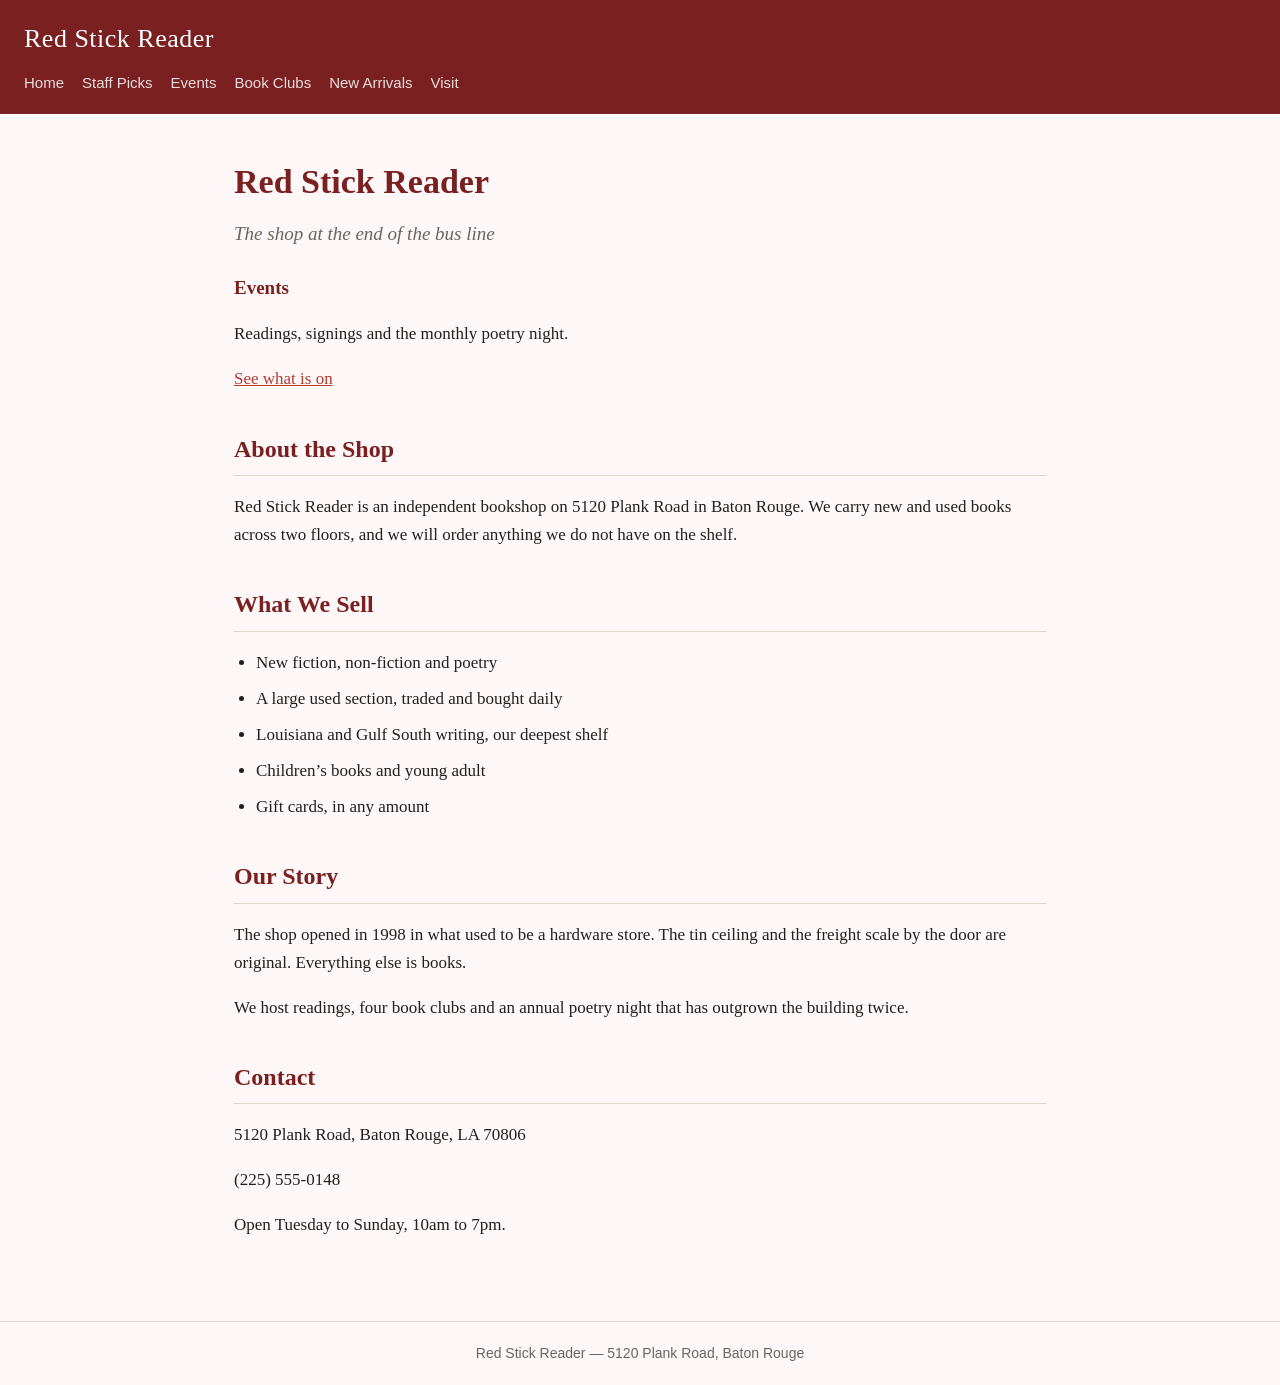
<file: index.html>
<!DOCTYPE html>
<html lang="en">

<head>
  <meta charset="utf-8">
  <meta name="viewport" content="width=device-width, initial-scale=1">
  <title>Red Stick Reader</title>
  <link rel="stylesheet" href="styles.css">
</head>

<body>

  <header class="site-header">
    <a class="wordmark" href="index.html">Red Stick Reader</a>
    <nav>
      <a href="index.html">Home</a>
      <a href="staff-picks.html">Staff Picks</a>
      <a href="events.html">Events</a>
      <a href="book-clubs.html">Book Clubs</a>
      <a href="new-arrivals.html">New Arrivals</a>
      <a href="visit.html">Visit</a>
    </nav>
  </header>

  <main>

    <section class="hero">
      <h1>Red Stick Reader</h1>
      <p>The shop at the end of the bus line</p>
    </section>

    <!-- -------------------------------------------------------------------
       STEP 4 happens here. Every member of the team pastes their card
       at the marked line below — the same line, in the same file.
       ------------------------------------------------------------------- -->
    <!-- Events card -->
    <article>
      <h3>Events</h3>
      <p>Readings, signings and the monthly poetry night.</p>
      <a href="events.html">See what is on</a>
    </article>
    <!-- end Events card -->

    <section id="about">
      <h2>About the Shop</h2>
      <p>Red Stick Reader is an independent bookshop on 5120 Plank Road in Baton Rouge.
        We carry new and used books across two floors, and we will order anything
        we do not have on the shelf.</p>
    </section>

    <section id="what-we-sell">
      <h2>What We Sell</h2>
      <ul>
        <li>New fiction, non-fiction and poetry</li>
        <li>A large used section, traded and bought daily</li>
        <li>Louisiana and Gulf South writing, our deepest shelf</li>
        <li>Children&rsquo;s books and young adult</li>
        <li>Gift cards, in any amount</li>
      </ul>
    </section>

    <section id="our-story">
      <h2>Our Story</h2>
      <p>The shop opened in 1998 in what used to be a hardware store. The tin ceiling
        and the freight scale by the door are original. Everything else is books.</p>
      <p>We host readings, four book clubs and an annual poetry night that has outgrown
        the building twice.</p>
    </section>

    <section id="contact">
      <h2>Contact</h2>
      <p>5120 Plank Road, Baton Rouge, LA 70806</p>
      <p>(225) 555-0148</p>
      <p>Open Tuesday to Sunday, 10am to 7pm.</p>
    </section>

  </main>

  <footer>Red Stick Reader &mdash; 5120 Plank Road, Baton Rouge</footer>

</body>

</html>
</file>
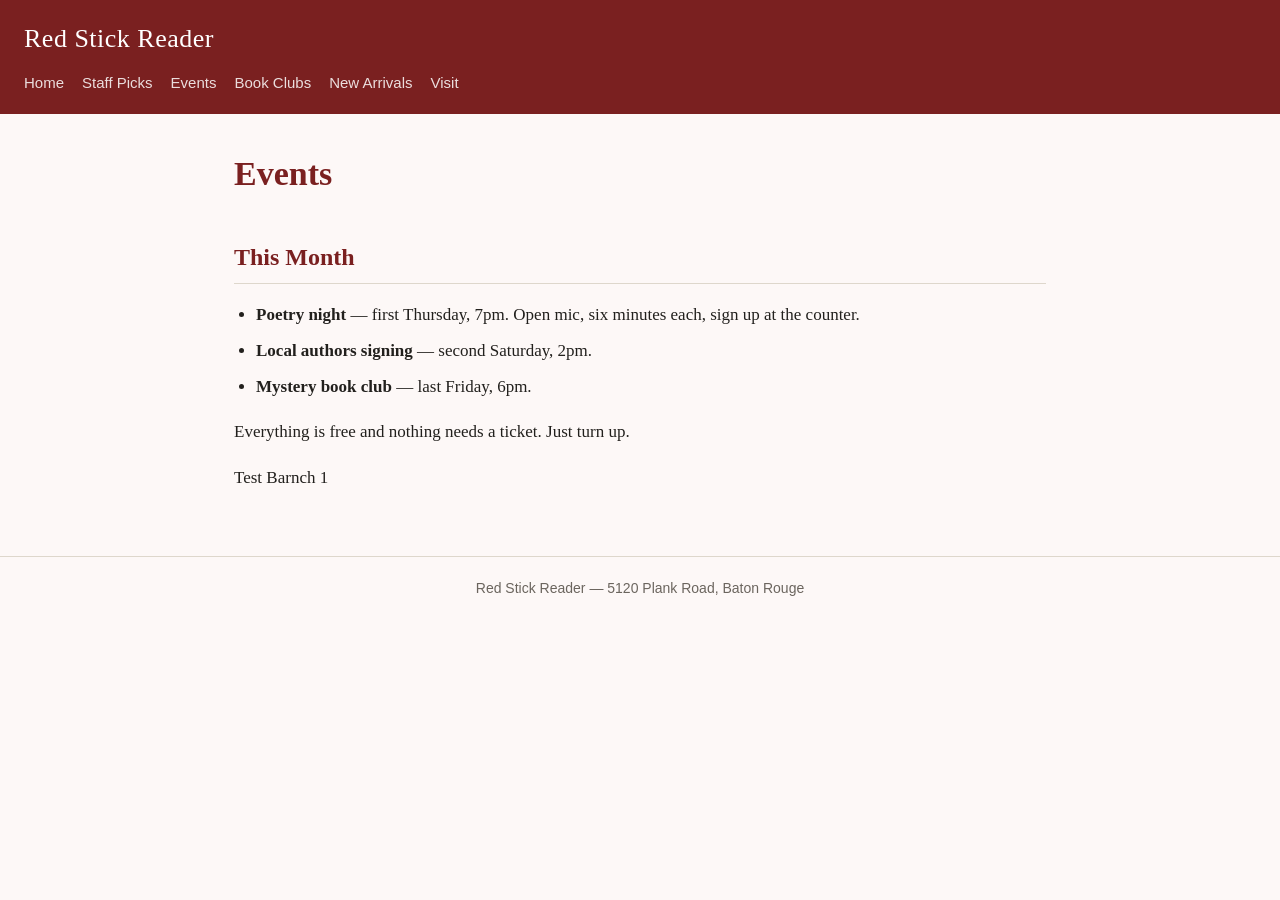
<file: events.html>
<!DOCTYPE html>
<html lang="en">

<head>
  <meta charset="utf-8">
  <meta name="viewport" content="width=device-width, initial-scale=1">
  <title>Events &middot; Red Stick Reader</title>
  <link rel="stylesheet" href="styles.css">
</head>

<body>

  <header class="site-header">
    <a class="wordmark" href="index.html">Red Stick Reader</a>
    <nav>
      <a href="index.html">Home</a>
      <a href="staff-picks.html">Staff Picks</a>
      <a href="events.html">Events</a>
      <a href="book-clubs.html">Book Clubs</a>
      <a href="new-arrivals.html">New Arrivals</a>
      <a href="visit.html">Visit</a>
    </nav>
  </header>

  <main>

    <h1>Events</h1>

    <!-- STEP 2: paste your content block from snippets.txt on the line below -->
    <h2>This Month</h2>
    <ul>
      <li><strong>Poetry night</strong> &mdash; first Thursday, 7pm. Open mic,
        six minutes each, sign up at the counter.</li>
      <li><strong>Local authors signing</strong> &mdash; second Saturday, 2pm.</li>
      <li><strong>Mystery book club</strong> &mdash; last Friday, 6pm.</li>
    </ul>
    <p>Everything is free and nothing needs a ticket. Just turn up.</p>
    Test Barnch 1
  </main>

  <!-- STEP 3: the footer line goes here, just above </body> -->
  <footer>Red Stick Reader &mdash; 5120 Plank Road, Baton Rouge</footer>
</body>

</html>
</file>
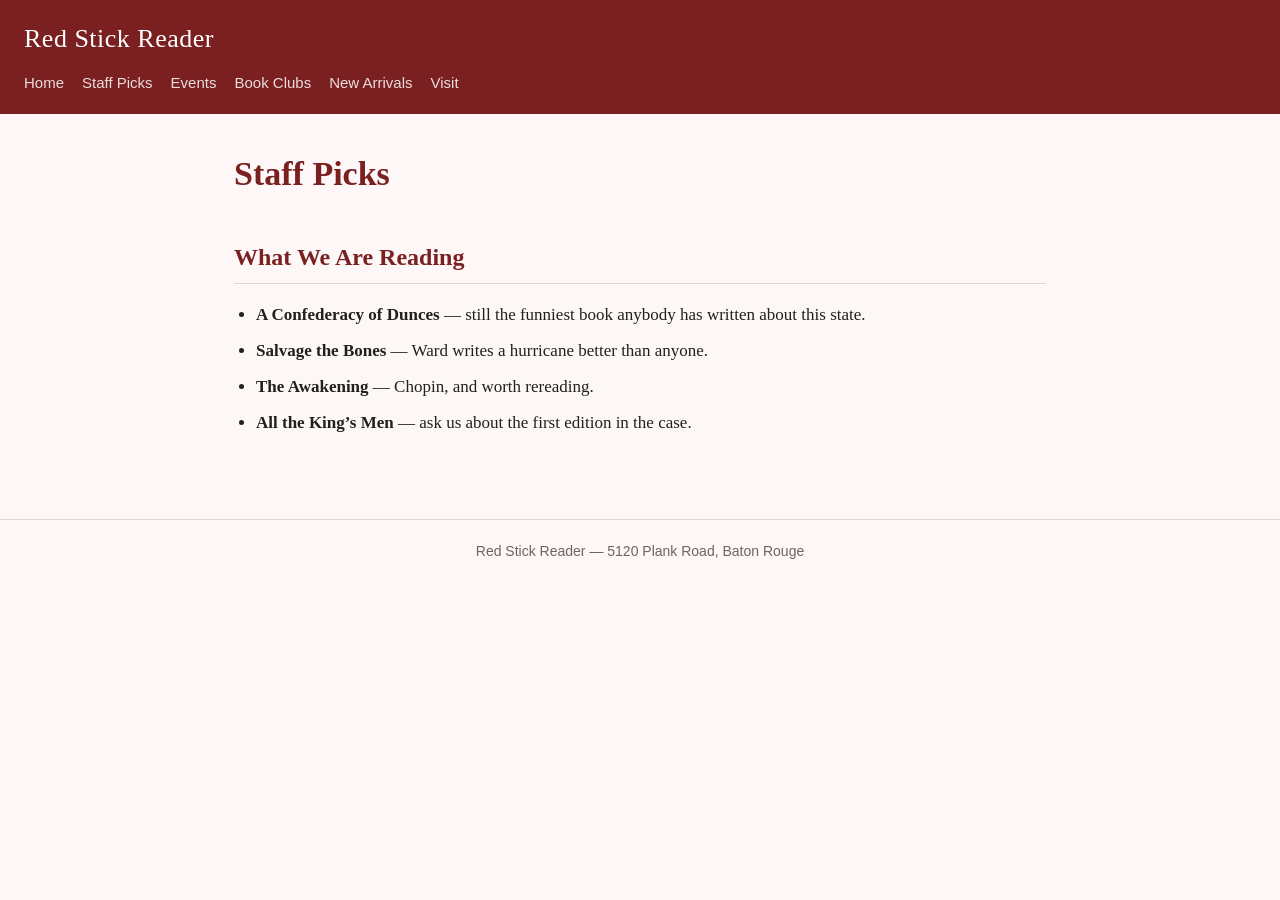
<file: staff-picks.html>
<!DOCTYPE html>
<html lang="en">
<head>
  <meta charset="utf-8">
  <meta name="viewport" content="width=device-width, initial-scale=1">
  <title>Staff Picks &middot; Red Stick Reader</title>
  <link rel="stylesheet" href="styles.css">
</head>
<body>

<header class="site-header">
  <a class="wordmark" href="index.html">Red Stick Reader</a>
  <nav>
    <a href="index.html">Home</a>
    <a href="staff-picks.html">Staff Picks</a>
    <a href="events.html">Events</a>
    <a href="book-clubs.html">Book Clubs</a>
    <a href="new-arrivals.html">New Arrivals</a>
    <a href="visit.html">Visit</a>
  </nav>
</header>

<main>

  <h1>Staff Picks</h1>

  <!-- STEP 2: paste your content block from snippets.txt on the line below -->
<h2>What We Are Reading</h2>
<ul>
  <li><strong>A Confederacy of Dunces</strong> &mdash; still the funniest book
      anybody has written about this state.</li>
  <li><strong>Salvage the Bones</strong> &mdash; Ward writes a hurricane better
      than anyone.</li>
  <li><strong>The Awakening</strong> &mdash; Chopin, and worth rereading.</li>
  <li><strong>All the King&rsquo;s Men</strong> &mdash; ask us about the first
      edition in the case.</li>
</ul>


</main>

<!-- STEP 3: the footer line goes here, just above </body> -->
<footer>Red Stick Reader &mdash; 5120 Plank Road, Baton Rouge</footer>

</body>
</html>
</file>
<file: styles.css>
/* =========================================================
   Red Stick Reader — shared stylesheet
   Every page links to this one file, which is why all the
   pages look like they belong to the same shop.

   Do not edit this file during the exercise.
   ========================================================= */

:root {
  --brand:   #7a2020;   /* headings, header bar, links */
  --accent:  #b23c34;  /* buttons and highlights       */
  --bg:      #fdf8f7;      /* page background              */
  --surface: #f8ebe9; /* cards and panels             */
  --ink:     #22201d;     /* body text                    */
  --muted:   #6b655e;     /* secondary text               */
  --line:    #ded7cc;     /* hairlines and borders        */
}

* { box-sizing: border-box; }

body {
  margin: 0;
  background: var(--bg);
  color: var(--ink);
  font-family: Georgia, "Times New Roman", serif;
  font-size: 17px;
  line-height: 1.65;
}

/* ---------- header and navigation ---------- */

.site-header {
  background: var(--brand);
  padding: 18px 24px;
}

.wordmark {
  display: block;
  color: #fff;
  font-size: 26px;
  letter-spacing: 0.5px;
  text-decoration: none;
  margin-bottom: 10px;
}

.site-header nav {
  display: flex;
  flex-wrap: wrap;
  gap: 18px;
}

.site-header nav a {
  color: #fff;
  opacity: 0.85;
  text-decoration: none;
  font-family: Helvetica, Arial, sans-serif;
  font-size: 15px;
}

.site-header nav a:hover {
  opacity: 1;
  text-decoration: underline;
}

/* ---------- page layout ---------- */

main {
  max-width: 860px;
  margin: 0 auto;
  padding: 32px 24px 64px;
}

h1 {
  color: var(--brand);
  font-size: 34px;
  margin: 0 0 8px;
}

h2 {
  color: var(--brand);
  font-size: 24px;
  margin: 36px 0 10px;
  padding-bottom: 6px;
  border-bottom: 1px solid var(--line);
}

h3 {
  color: var(--brand);
  font-size: 19px;
  margin: 0 0 6px;
}

a { color: var(--accent); }

ul { padding-left: 22px; }

li { margin-bottom: 8px; }

/* ---------- hero ---------- */

.hero {
  padding: 8px 0 4px;
}

.hero p {
  color: var(--muted);
  font-size: 19px;
  font-style: italic;
  margin-top: 0;
}

/* ---------- featured cards on the home page ---------- */

.featured {
  display: flex;
  flex-wrap: wrap;
  gap: 16px;
  margin: 28px 0 8px;
}

.featured article {
  flex: 1 1 240px;
  background: var(--surface);
  border: 1px solid var(--line);
  border-radius: 6px;
  padding: 18px 20px;
}

.featured article p {
  color: var(--muted);
  font-size: 15px;
  margin: 0 0 12px;
}

.featured article a {
  font-family: Helvetica, Arial, sans-serif;
  font-size: 14px;
  font-weight: bold;
  text-decoration: none;
}

.featured article a:hover { text-decoration: underline; }

/* ---------- footer ---------- */

footer {
  border-top: 1px solid var(--line);
  color: var(--muted);
  font-family: Helvetica, Arial, sans-serif;
  font-size: 14px;
  padding: 20px 24px;
  text-align: center;
}

/* ---------- small screens ---------- */

@media (max-width: 600px) {
  .wordmark { font-size: 22px; }
  h1 { font-size: 28px; }
  main { padding: 24px 18px 48px; }
}
</file>
